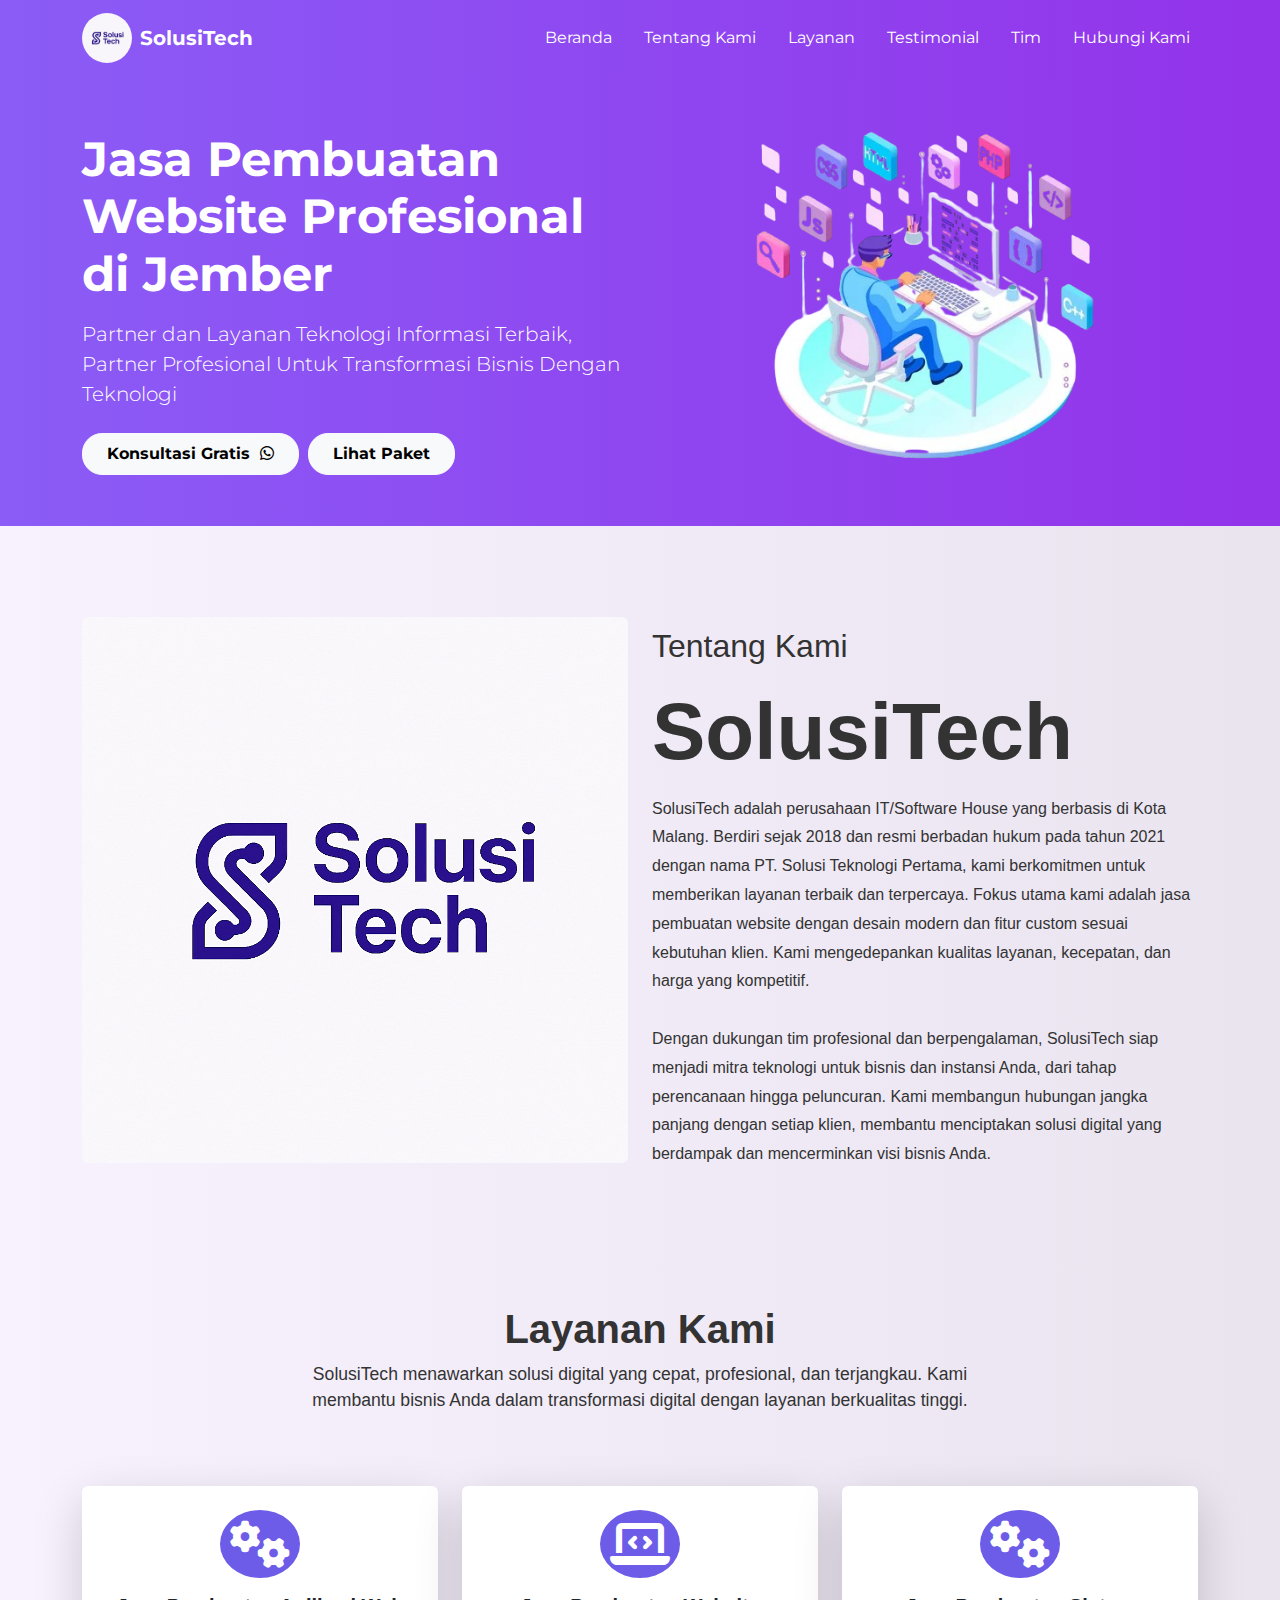
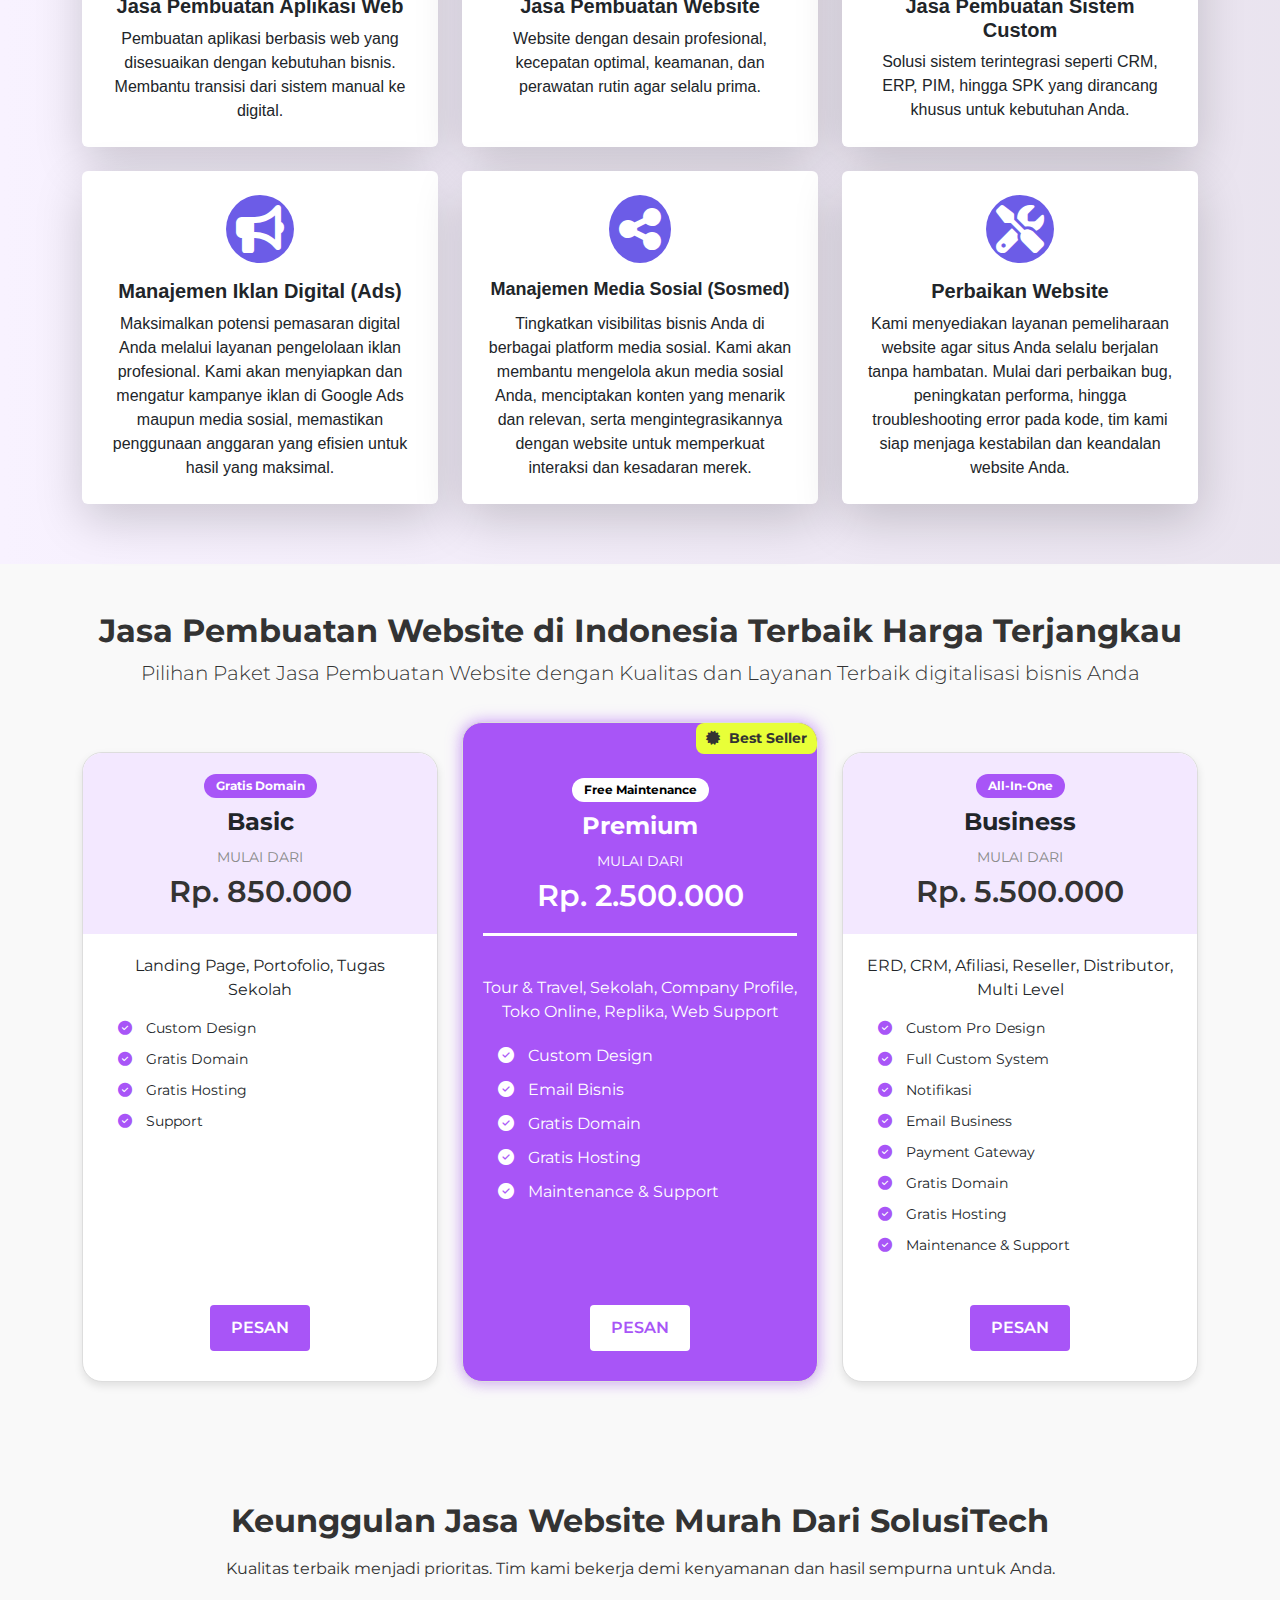
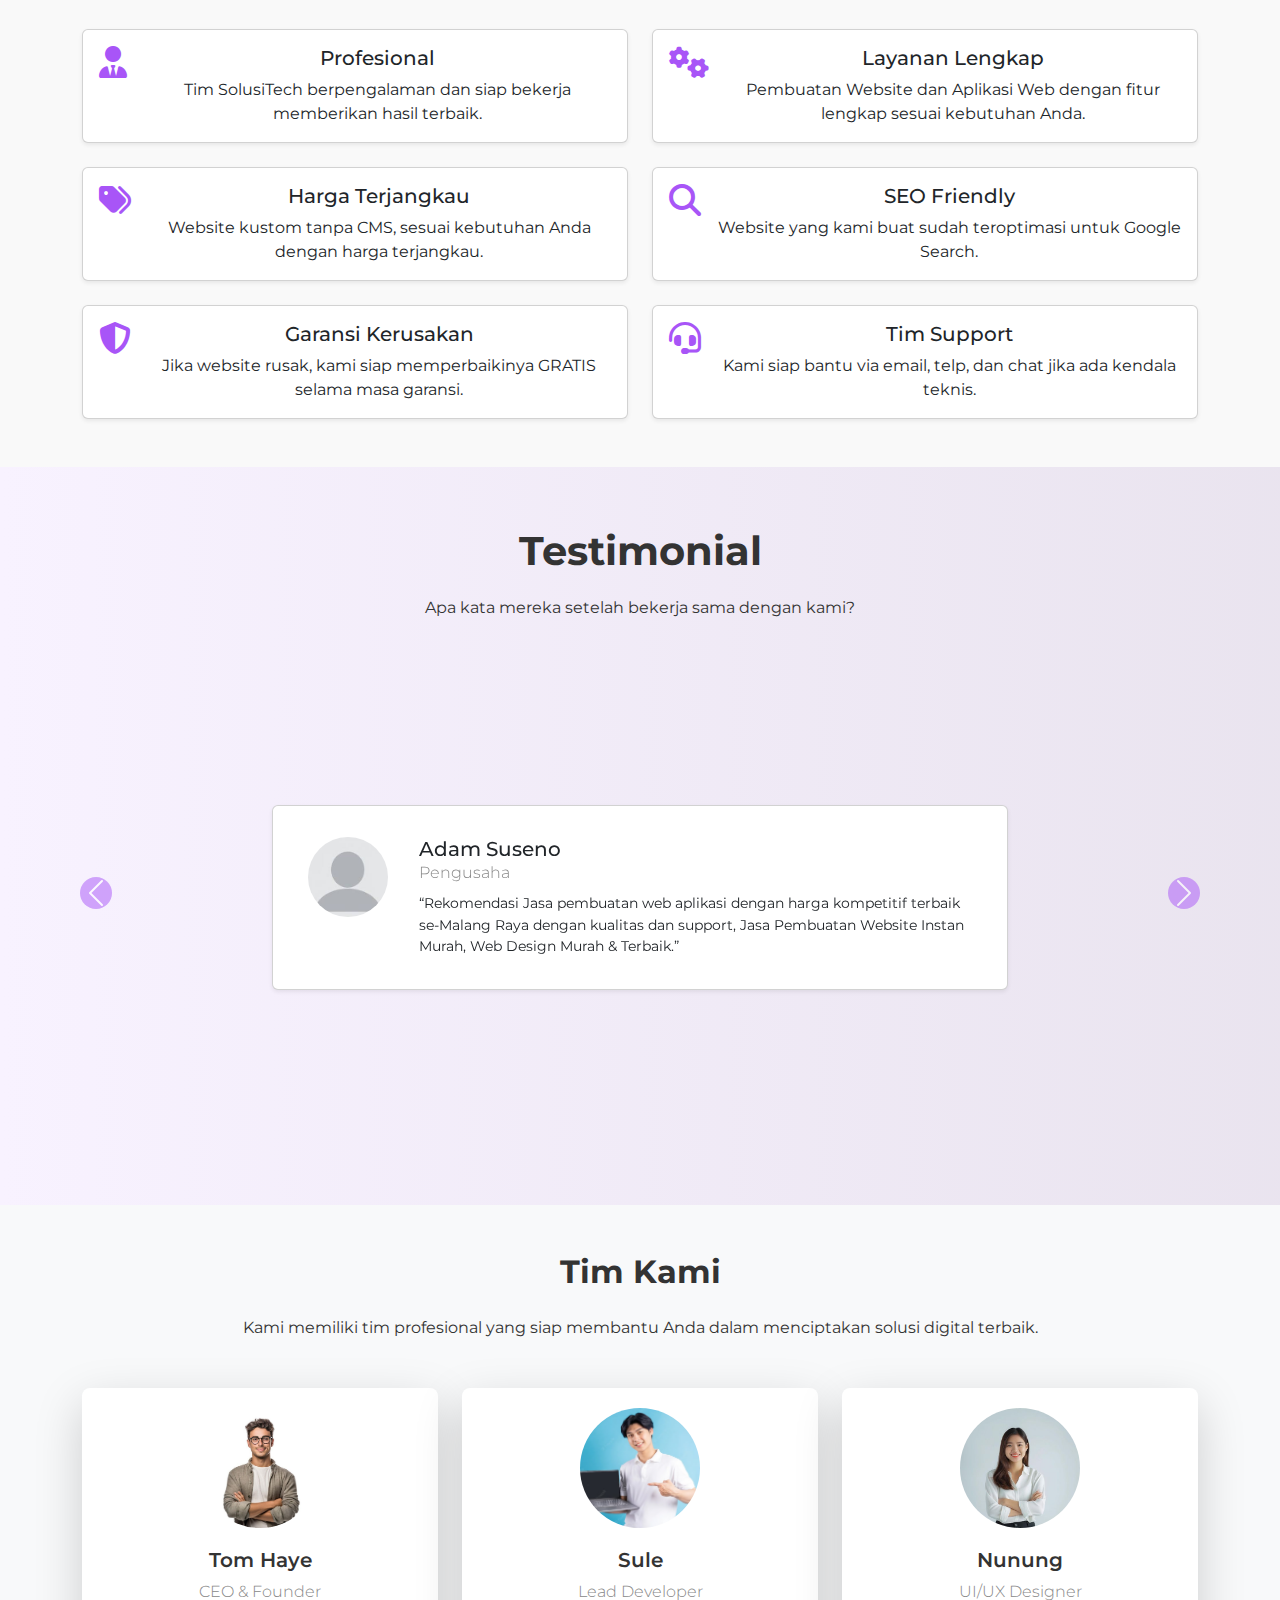
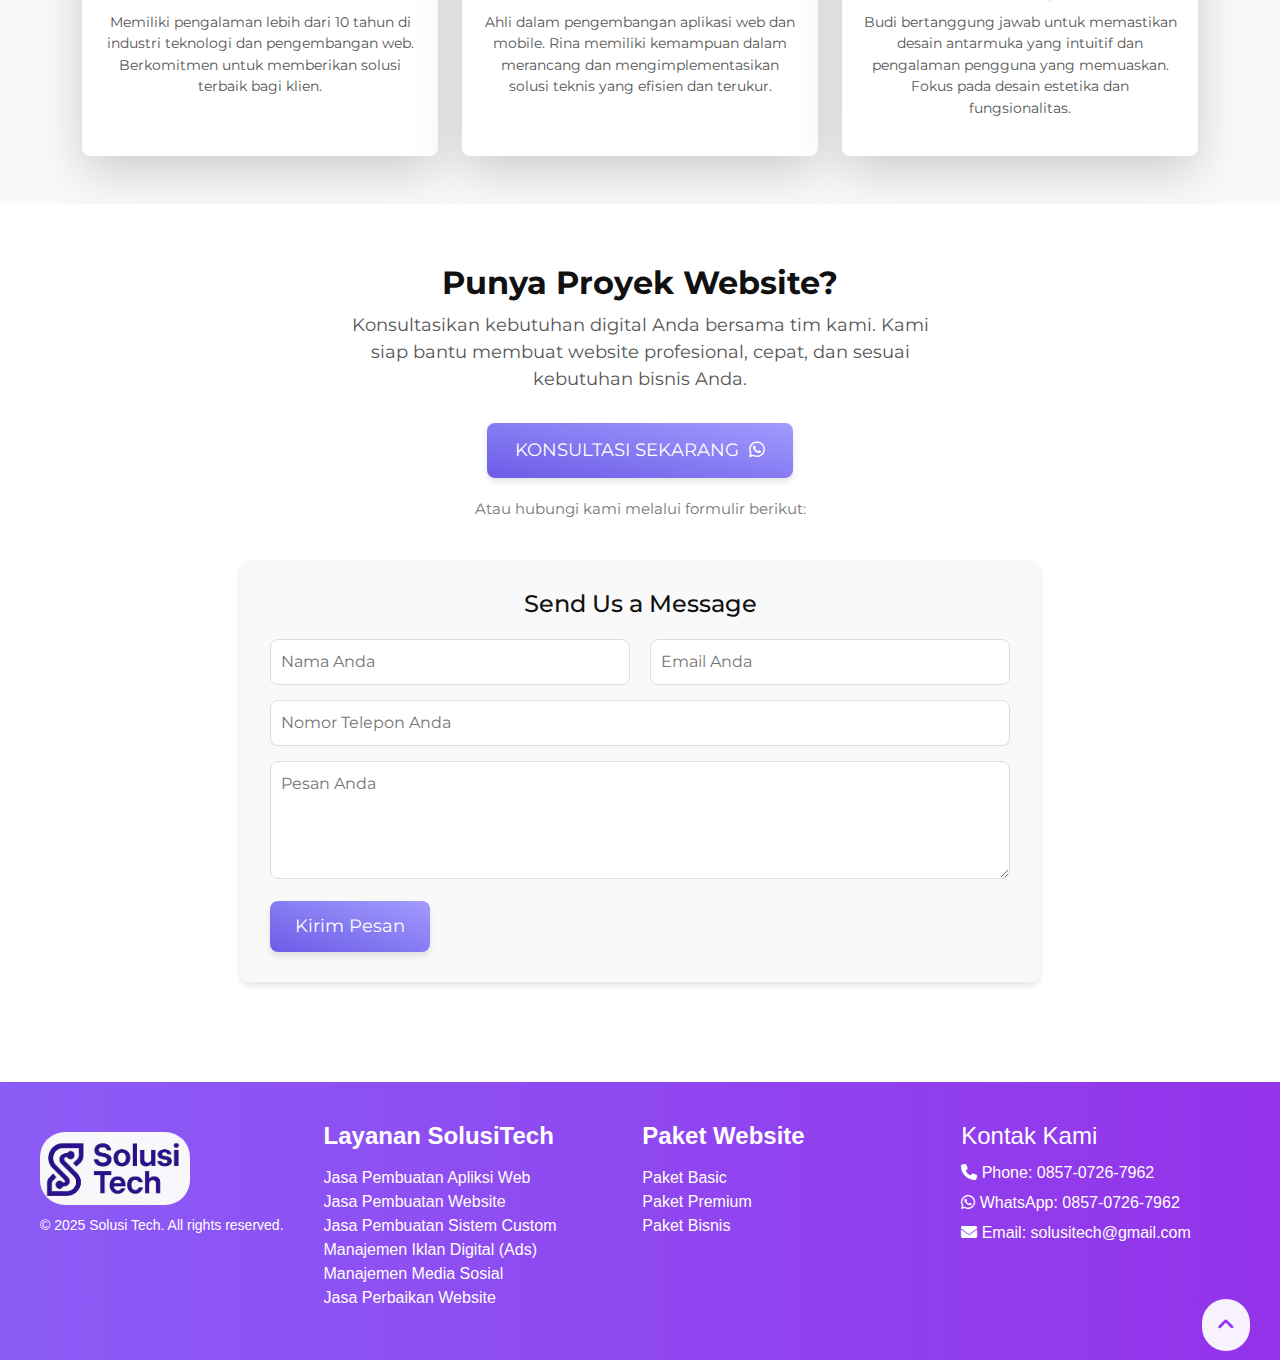
<file: index.html>
<!DOCTYPE html>
<html lang="id">

<head>
    <meta charset="UTF-8">
    <meta name="viewport" content="width=device-width, initial-scale=1.0">
    <title>Solusi Tech - Jasa Website Profesional di Jember</title>
    <!-- font awesome -->
    <link href="https://cdn.jsdelivr.net/npm/bootstrap@5.3.0/dist/css/bootstrap.min.css" rel="stylesheet">
    <link href="https://cdnjs.cloudflare.com/ajax/libs/font-awesome/6.4.0/css/all.min.css" rel="stylesheet">
    <link rel="stylesheet" href="https://cdnjs.cloudflare.com/ajax/libs/font-awesome/6.5.0/css/all.min.css" />
    <script src="https://cdn.jsdelivr.net/npm/bootstrap@5.3.0-alpha1/dist/js/bootstrap.bundle.min.js"></script>
    <link
        href="https://fonts.googleapis.com/css2?family=Montserrat:wght@400;700&family=Open+Sans:wght@400;600&display=swap"
        rel="stylesheet">

    <!-- css -->
    <link rel="stylesheet" href="css/index.css">
</head>

<body class="font-sans antialiased text-gray-800">

    <div id="navbar"></div>

    <!-- Script terakhir -->
    <script>
        fetch('layouts/navbar.html')
            .then(res => res.text())
            .then(data => {
                document.getElementById('navbar').innerHTML = data;

                // Tunggu sedikit waktu agar DOM benar-benar selesai di-render
                setTimeout(() => {
                    const navLinks = document.querySelectorAll('.navbar-nav .nav-link');
                    const navbar = document.getElementById('navbar').querySelector('.navbar');

                    window.addEventListener('scroll', function () {
                        if (window.scrollY > 50) {
                            navbar.classList.remove('navbar-custom');
                            navbar.classList.add('navbar-scroll');
                        } else {
                            navbar.classList.remove('navbar-scroll');
                            navbar.classList.add('navbar-custom');
                        }

                        let current = '';
                        navLinks.forEach(link => {
                            const section = document.querySelector(link.hash);
                            if (
                                section &&
                                section.offsetTop <= window.scrollY + 50 &&
                                section.offsetTop + section.offsetHeight > window.scrollY + 50
                            ) {
                                current = link.hash;
                            }
                        });

                        navLinks.forEach(link => {
                            link.classList.remove('active');
                            if (link.hash === current) {
                                link.classList.add('active');
                            }
                        });
                    });
                }, 100);
            });
    </script>

    <!-- Hero Section -->
    <section id="beranda" class="text-white py-5"
        style="background: linear-gradient(to right, #8b5cf6, #9333ea); margin-top: 70px;" data-scroll-index='0'>
        <div class="container">
            <div class="row align-items-center">
                <div class="col-md-6 text-center text-md-start mb-4 mb-md-0">
                    <h1 class="display-5 fw-bold mb-3">Jasa Pembuatan Website Profesional di Jember</h1>
                    <p class="lead mb-4">Partner dan Layanan Teknologi Informasi Terbaik, Partner Profesional Untuk
                        Transformasi Bisnis Dengan Teknologi</p>
                    <a href="#kontak" class="btn btn-light text-grey fw-bold px-4 py-2" style="border-radius:20px;">
                        Konsultasi Gratis <i class="fab fa-whatsapp" style="margin-left: 5px;"></i>
                    </a>
                    <a href="#paket-harga" class="btn btn-light text-grey fw-bold px-4 py-2"
                        style="margin-left:5px; border-radius:20px;">
                        Lihat Paket </i>
                    </a>
                </div>

                <div class="col-md-6 text-center">
                    <img src="assets/gambar.png" alt="Ilustrasi Website" class="img-fluid" style="max-height: 350px;">
                </div>
            </div>
        </div>
    </section>

    <!-- Tentang Kami Section -->
    <section id="tentangkami"
        style="padding: 60px 0; font-family: 'Segoe UI', Tahoma, Geneva, Verdana, sans-serif; background: linear-gradient(to right, #f8f2ff, rgba(198, 179, 216, 0.3));"
        data-scroll-index='1'>
        <div class="container">
            <div class="row align-items-center">
                <div class="col-lg-6 mb-4 mb-lg-0">
                    <img src="assets/logo.png" alt="Tentang Kami" class="img-fluid rounded"
                        style="width: 100%; height: auto; object-fit: cover;">
                </div>

                <div class="col-lg-6">
                    <div class="mb-3">
                        <h2
                            style="color: #333; font-size: 1.5 rem; font-weight: 40; text-align: left; line-height: 1.3; margin-bottom: 5px; margin-top: 30px;">
                            Tentang Kami
                        </h2>
                    </div>

                    <div>
                        <h4 style="color: #333; font-size: 5rem; font-weight: 600; text-align: left; margin-top: 0px;">
                            SolusiTech
                        </h4>
                    </div>
                    <p style="color: #333; font-size: 1rem; text-align: left; line-height: 1.8; margin-top: 15px;">
                        SolusiTech adalah perusahaan IT/Software House yang berbasis di Kota Malang. Berdiri sejak 2018
                        dan resmi berbadan hukum pada tahun 2021 dengan nama PT. Solusi Teknologi Pertama, kami
                        berkomitmen untuk memberikan layanan terbaik dan terpercaya.
                        Fokus utama kami adalah jasa pembuatan website dengan desain modern dan fitur custom sesuai
                        kebutuhan klien. Kami mengedepankan kualitas layanan, kecepatan, dan harga yang kompetitif.
                        <br><br>
                        Dengan dukungan tim profesional dan berpengalaman, SolusiTech siap menjadi mitra teknologi untuk
                        bisnis dan instansi Anda, dari tahap perencanaan hingga peluncuran. Kami membangun hubungan
                        jangka panjang dengan setiap klien, membantu menciptakan solusi digital yang berdampak dan
                        mencerminkan visi bisnis Anda.
                    </p>
                </div>
            </div>
        </div>
    </section>

    <!-- Layanan Section -->
    <section id="layanan" data-scroll-index='2'
        style="background: linear-gradient(to right, #f8f2ff, rgba(198, 179, 216, 0.3)); padding: 60px 0; color: #333; font-family: 'Segoe UI', Tahoma, Geneva, Verdana, sans-serif;">
        <div class="container">
            <div class="text-center mb-5">
                <h2 style="font-size: 2.5rem; font-weight: 600; color: #333;">Layanan Kami</h2>
                <p style="max-width: 700px; margin: 0 auto; font-size: 1.1rem; color: #333;">
                    SolusiTech menawarkan solusi digital yang cepat, profesional, dan terjangkau. Kami membantu bisnis
                    Anda dalam transformasi digital dengan layanan berkualitas tinggi.
                </p>
            </div>
            <div class="row g-4" style="font-family: 'Segoe UI', Tahoma, Geneva, Verdana, sans-serif;">
                <div class="col-md-4">
                    <div class="p-4 bg-white text-dark rounded shadow-lg h-100"
                        style="display: flex; flex-direction: column;">
                        <div class="text-center mb-3">
                            <i class="fas fa-cogs fa-3x"
                                style="color: #ffffff; background-color: #6c5ce7; border-radius: 50%; padding: 10px;"></i>
                        </div>
                        <h5 class="text-center mb-2" style="font-weight: bold; min-height: 25px;">Jasa Pembuatan
                            Aplikasi Web</h5>
                        <p class="text-center mb-0">Pembuatan aplikasi berbasis web yang disesuaikan dengan kebutuhan
                            bisnis. Membantu transisi dari sistem manual ke digital.</p>
                    </div>
                </div>
                <div class="col-md-4">
                    <div class="p-4 bg-white text-dark rounded shadow-lg h-100"
                        style="display: flex; flex-direction: column;">
                        <div class="text-center mb-3">
                            <i class="fas fa-laptop-code fa-3x"
                                style="color: #ffffff; background-color: #6c5ce7; border-radius: 50%; padding: 10px;"></i>
                        </div>
                        <h5 class="text-center mb-2" style="font-weight: bold; min-height: 25px;">Jasa Pembuatan Website
                        </h5>
                        <p class="text-center mb-0">Website dengan desain profesional, kecepatan optimal, keamanan, dan
                            perawatan rutin agar selalu prima.</p>
                    </div>
                </div>
                <div class="col-md-4">
                    <div class="p-4 bg-white text-dark rounded shadow-lg h-100"
                        style="display: flex; flex-direction: column;">
                        <div class="text-center mb-3">
                            <i class="fas fa-cogs fa-3x"
                                style="color: #ffffff; background-color: #6c5ce7; border-radius: 50%; padding: 10px;"></i>
                        </div>
                        <h5 class="text-center mb-2" style="font-weight: bold; min-height: 25px;">Jasa Pembuatan Sistem
                            Custom</h5>
                        <p class="text-center mb-0">Solusi sistem terintegrasi seperti CRM, ERP, PIM, hingga SPK yang
                            dirancang khusus untuk kebutuhan Anda.</p>
                    </div>
                </div>
                <div class="col-md-4">
                    <div class="p-4 bg-white text-dark rounded shadow-lg h-100"
                        style="display: flex; flex-direction: column;">
                        <div class="text-center mb-3">
                            <i class="fas fa-bullhorn fa-3x"
                                style="color: #ffffff; background-color: #6c5ce7; border-radius: 50%; padding: 10px;"></i>
                        </div>
                        <h5 class="text-center mb-2" style="font-weight: bold; min-height: 25px;">Manajemen Iklan
                            Digital (Ads)</h5>
                        <p class="text-center mb-0" style="margin-top: auto;">Maksimalkan potensi pemasaran digital Anda
                            melalui layanan pengelolaan iklan profesional. Kami akan menyiapkan dan mengatur kampanye
                            iklan di Google Ads maupun media sosial, memastikan penggunaan anggaran yang efisien untuk
                            hasil yang maksimal.</p>
                    </div>
                </div>
                <div class="col-md-4">
                    <div class="p-4 bg-white text-dark rounded shadow-lg h-100"
                        style="display: flex; flex-direction: column;">
                        <div class="text-center mb-3">
                            <i class="fas fa-share-alt fa-3x"
                                style="color: #ffffff; background-color: #6c5ce7; border-radius: 50%; padding: 10px;"></i>
                        </div>
                        <h5 class="text-center mb-2" style="font-weight: bold; min-height: 25px; font-size:18px;">
                            Manajemen Media Sosial (Sosmed)</h5>
                        <p class="text-center mb-0" style="margin-top: auto;">Tingkatkan visibilitas bisnis Anda di
                            berbagai platform media sosial. Kami akan membantu mengelola akun media sosial Anda,
                            menciptakan konten yang menarik dan relevan, serta mengintegrasikannya dengan website untuk
                            memperkuat interaksi dan kesadaran merek.</p>
                    </div>
                </div>
                <div class="col-md-4">
                    <div class="p-4 bg-white text-dark rounded shadow-lg h-100"
                        style="display: flex; flex-direction: column;">
                        <div class="text-center mb-3">
                            <i class="fas fa-tools fa-3x"
                                style="color: #ffffff; background-color: #6c5ce7; border-radius: 50%; padding: 10px;"></i>
                        </div>
                        <h5 class="text-center mb-2" style="font-weight: bold; min-height: 25px;">Perbaikan Website</h5>
                        <p class="text-center mb-0" style="margin-top: auto;">Kami menyediakan layanan pemeliharaan
                            website agar situs Anda selalu berjalan tanpa hambatan. Mulai dari perbaikan bug,
                            peningkatan performa, hingga troubleshooting error pada kode, tim kami siap menjaga
                            kestabilan dan keandalan website Anda.</p>
                    </div>
                </div>
            </div>
        </div>
    </section>

    <!-- Paket Harga Section -->
    <section id="paket-harga" class="py-5">
        <div class="max-w-4xl mx-auto text-center">
            <h2 class="text-3xl mb-6" style="font-weight: bold !important;">Jasa Pembuatan Website di Indonesia Terbaik
                Harga Terjangkau</h2>
            <p class="lead mb-4" style="margin-bottom: 30px;">Pilihan Paket Jasa Pembuatan Website dengan Kualitas dan
                Layanan Terbaik digitalisasi bisnis Anda</p>
            <div class="container pricing-table">
                <div class="row justify-content-center">
                    <!-- Paket Basic -->
                    <div class="col-md-4 col-sm-12 mb-4">
                        <div class="card pricing-card">
                            <div class="pricing-header text-center">
                                <div class="badge">Gratis Domain</div>
                                <h3 class="headprice">Basic</h3>
                                <span class="starting-from">MULAI DARI</span>
                                <div class="price">
                                    <span class="currency">Rp.</span>
                                    <span class="amount">850.000</span>
                                </div>
                            </div>
                            <div class="pricing-body">
                                <p class="text-center">Landing Page, Portofolio, Tugas Sekolah</p>
                                <div class="custom-feature-list">
                                    <ul>
                                        <li><i class="fas fa-check-circle"></i> Custom Design</li>
                                        <li><i class="fas fa-check-circle"></i> Gratis Domain</li>
                                        <li><i class="fas fa-check-circle"></i> Gratis Hosting</li>
                                        <li><i class="fas fa-check-circle"></i> Support</li>
                                    </ul>
                                </div>
                            </div>
                            <div class="pricing-footer text-center">
                                <a href="https://wa.me/6285707267962?text=Paket%20Basic"
                                    class="btn btn-block order-btn">PESAN</a>
                            </div>
                        </div>
                    </div>

                    <!-- Paket Premium -->
                    <div class="col-md-4 col-sm-12 mb-4">
                        <div class="card pricing-card"
                            style="background-color: #a855f7; border: 1px solid #ddd; border-radius: 20px; box-shadow: 0 4px 8px rgba(211, 211, 211, 0.2), 0 0 15px rgba(168, 85, 247, 0.6); color: #fff; margin-top: -30px; height: 660px !important;">
                            <div class="pricing-header position-relative" style="background-color: transparent;">
                                <div class="best-seller"
                                    style="position: absolute; top: 0px; right: 0px; background-color: rgb(232, 255, 56); color: #333; padding: 5px 10px; font-weight: bold; border-radius: 8px; font-size: 14px;">
                                    <span class="elementor-button-icon" style="margin-right: 5px;">
                                        <i class="fas fa-certificate" style="color: #333;"></i>
                                    </span>
                                    Best Seller
                                </div>
                                <div class="badge" style="background-color: #fff; color: #000; margin-top: 35px">Free
                                    Maintenance</div>
                                <h3 class="headprice">Premium</h3>
                                <span class="starting-from" style="color: #fff;">MULAI DARI</span>
                                <div class="price"
                                    style="border-bottom: 3px solid #fff; padding-bottom: 15px; color: #fff;">
                                    <span class="currency">Rp.</span>
                                    <span class="amount">2.500.000</span>
                                </div>
                            </div>

                            <div class="pricing-body" style="padding-top: 20px; padding-bottom: 20px;">
                                <p class="text-center" style="margin-bottom: 20px;">Tour & Travel, Sekolah, Company
                                    Profile, Toko Online, Replika, Web Support</p>
                                <div class="feature-list premium">
                                    <ul style="list-style-type: none; text-align: left; padding-left: 15px;">
                                        <li style="margin-bottom: 10px;"><i class="fas fa-check-circle"
                                                style="margin-right: 10px;"></i> Custom Design</li>
                                        <li style="margin-bottom: 10px;"><i class="fas fa-check-circle"
                                                style="margin-right: 10px;"></i> Email Bisnis</li>
                                        <li style="margin-bottom: 10px;"><i class="fas fa-check-circle"
                                                style="margin-right: 10px;"></i> Gratis Domain</li>
                                        <li style="margin-bottom: 10px;"><i class="fas fa-check-circle"
                                                style="margin-right: 10px;"></i> Gratis Hosting</li>
                                        <li style="margin-bottom: 10px;"><i class="fas fa-check-circle"
                                                style="margin-right: 10px;"></i> Maintenance & Support</li>
                                    </ul>
                                </div>
                            </div>

                            <div class="pricing-footer text-center"
                                style="background-color: transparent; padding: 20px;">
                                <a href="https://wa.me/6285707267962?text=Paket%20Premium"
                                    class="btn btn-block order-btn"
                                    style="margin-bottom: 5px; transform: translateY(-5px); background-color: #fff; color: #a855f7;">PESAN</a>
                            </div>
                        </div>
                    </div>

                    <!-- Paket Bisnis -->
                    <div class="col-md-4 col-sm-12 mb-4">
                        <div class="card pricing-card">
                            <div class="pricing-header text-center">
                                <div class="badge">All-In-One</div>
                                <h3 class="headprice">Business</h3>
                                <span class="starting-from">MULAI DARI</span>
                                <div class="price">
                                    <span class="currency">Rp.</span>
                                    <span class="amount">5.500.000</span>
                                </div>
                            </div>
                            <div class="pricing-body">
                                <p class="text-center">ERD, CRM, Afiliasi, Reseller, Distributor, Multi Level</p>
                                <div class="custom-feature-list">
                                    <ul>
                                        <li><i class="fas fa-check-circle"></i> Custom Pro Design</li>
                                        <li><i class="fas fa-check-circle"></i> Full Custom System</li>
                                        <li><i class="fas fa-check-circle"></i> Notifikasi</li>
                                        <li><i class="fas fa-check-circle"></i> Email Business</li>
                                        <li><i class="fas fa-check-circle"></i> Payment Gateway</li>
                                        <li><i class="fas fa-check-circle"></i> Gratis Domain</li>
                                        <li><i class="fas fa-check-circle"></i> Gratis Hosting</li>
                                        <li><i class="fas fa-check-circle"></i> Maintenance & Support</li>
                                    </ul>
                                </div>
                            </div>
                            <div class="pricing-footer text-center">
                                <a href="https://wa.me/6285707267962?text=Paket%20Bisnis"
                                    class="btn btn-block order-btn">PESAN</a>
                            </div>
                        </div>
                    </div>
                </div>
            </div>
        </div>
    </section>

    <!-- Keungggulan Section -->
    <section class="py-5">
        <div class="container text-center">
            <h2 class="fw-bold mb-3">Keunggulan Jasa Website Murah Dari SolusiTech</h2>
            <p class="mb-4">Kualitas terbaik menjadi prioritas. Tim kami bekerja demi kenyamanan dan hasil sempurna
                untuk Anda.</p>
            <div class="row g-4">
                <div class="col-md-6">
                    <div class="card h-100 shadow-sm">
                        <div class="card-body d-flex">
                            <div class="me-3">
                                <i class="fas fa-user-tie fa-2x" style="color: #a855f7;"></i>
                            </div>
                            <div>
                                <h5 class="card-title">Profesional</h5>
                                <p class="card-text">Tim SolusiTech berpengalaman dan siap bekerja memberikan hasil
                                    terbaik.</p>
                            </div>
                        </div>
                    </div>
                </div>
                <div class="col-md-6">
                    <div class="card h-100 shadow-sm">
                        <div class="card-body d-flex">
                            <div class="me-3">
                                <i class="fas fa-cogs fa-2x" style="color: #a855f7;"></i>
                            </div>
                            <div>
                                <h5 class="card-title">Layanan Lengkap</h5>
                                <p class="card-text">Pembuatan Website dan Aplikasi Web dengan fitur lengkap sesuai
                                    kebutuhan Anda.</p>
                            </div>
                        </div>
                    </div>
                </div>
                <div class="col-md-6">
                    <div class="card h-100 shadow-sm">
                        <div class="card-body d-flex">
                            <div class="me-3">
                                <i class="fas fa-tags fa-2x" style="color: #a855f7;"></i>
                            </div>
                            <div>
                                <h5 class="card-title">Harga Terjangkau</h5>
                                <p class="card-text">Website kustom tanpa CMS, sesuai kebutuhan Anda dengan harga
                                    terjangkau.</p>
                            </div>
                        </div>
                    </div>
                </div>
                <div class="col-md-6">
                    <div class="card h-100 shadow-sm">
                        <div class="card-body d-flex">
                            <div class="me-3">
                                <i class="fas fa-search fa-2x" style="color: #a855f7;"></i>
                            </div>
                            <div>
                                <h5 class="card-title">SEO Friendly</h5>
                                <p class="card-text">Website yang kami buat sudah teroptimasi untuk Google Search.</p>
                            </div>
                        </div>
                    </div>
                </div>
                <div class="col-md-6">
                    <div class="card h-100 shadow-sm">
                        <div class="card-body d-flex">
                            <div class="me-3">
                                <i class="fas fa-shield-alt fa-2x" style="color: #a855f7;"></i>
                            </div>
                            <div>
                                <h5 class="card-title">Garansi Kerusakan</h5>
                                <p class="card-text">Jika website rusak, kami siap memperbaikinya GRATIS selama masa
                                    garansi.</p>
                            </div>
                        </div>
                    </div>
                </div>
                <div class="col-md-6">
                    <div class="card h-100 shadow-sm">
                        <div class="card-body d-flex">
                            <div class="me-3">
                                <i class="fas fa-headset fa-2x" style="color: #a855f7;"></i>
                            </div>
                            <div>
                                <h5 class="card-title">Tim Support</h5>
                                <p class="card-text">Kami siap bantu via email, telp, dan chat jika ada kendala teknis.
                                </p>
                            </div>
                        </div>
                    </div>
                </div>
            </div>
        </div>
    </section>

    <!-- Testimonial section -->
    <section id="testimonial" data-scroll-index='3'
        style="padding: 60px 0; font-family: 'Montserrat', sans-serif; background: linear-gradient(to right, #f8f2ff, rgba(198, 179, 216, 0.3));">
        <div class="container text-center" style="display: flex; flex-direction: column; align-items: center;">
            <h3 style="color: #333; margin-bottom: 0px; font-weight: bold; font-size:40px;">Testimonial</h3>
            <p class="testimonial-text" style="color: #333; max-width: 600px; margin: 20px auto; line-height: 1.6;">
                Apa kata mereka setelah bekerja sama dengan kami?
            </p>
        </div>

        <!-- Carousel -->
        <div id="testimonialCarousel" class="carousel slide" data-bs-ride="carousel">
            <div class="carousel-inner">
                <!-- Testimonial 1 -->
                <div class="carousel-item active">
                    <div class="row justify-content-center align-items-center" style="min-height: 55vh;">
                        <div class="col-md-7">
                            <div class="card shadow-sm" style="min-height: 180px; padding: 15px;">
                                <div class="card-body d-flex" style="padding-left: 20px; padding-right: 20px;">
                                    <div class="me-3">
                                        <img src="assets/poto.jpeg" alt="" class="rounded-circle"
                                            style="width: 80px; height: 80px; object-fit: cover;">
                                    </div>
                                    <div style="margin-left: 15px;">
                                        <h5 class="card-title mb-1">Adam Suseno</h5>
                                        <p class="card-subtitle mb-2" style="font-weight: 300; color: #888;">Pengusaha
                                        </p>
                                        <p class="card-text" style="font-size: 0.9rem; line-height: 1.5;">
                                            “Rekomendasi Jasa pembuatan web aplikasi dengan harga kompetitif terbaik
                                            se-Malang Raya dengan kualitas dan support, Jasa Pembuatan Website Instan
                                            Murah, Web Design Murah & Terbaik.”
                                        </p>
                                    </div>
                                </div>
                            </div>
                        </div>
                    </div>
                </div>

                <!-- Testimonial 2 -->
                <div class="carousel-item">
                    <div class="row justify-content-center align-items-center" style="min-height: 55vh;">
                        <div class="col-md-7">
                            <div class="card shadow-sm" style="min-height: 180px; padding: 15px;">
                                <div class="card-body d-flex" style="padding-left: 20px; padding-right: 20px;">
                                    <div class="me-3">
                                        <img src="assets/poto.jpeg" alt="" class="rounded-circle"
                                            style="width: 80px; height: 80px; object-fit: cover;">
                                    </div>
                                    <div style="margin-left: 15px;">
                                        <h5 class="card-title mb-1">Inul Daratista</h5>
                                        <p class="card-subtitle mb-2" style="font-weight: 300; color: #888;">Pengusaha
                                        </p>
                                        <p class="card-text" style="font-size: 0.9rem; line-height: 1.5;">
                                            “Tim sangat responsif dan profesional. Website saya rampung tepat waktu,
                                            tampilannya pun keren dan user-friendly. Sukses terus SolusiTech!”
                                        </p>
                                    </div>
                                </div>
                            </div>
                        </div>
                    </div>
                </div>

                <!-- Testimonial 3 -->
                <div class="carousel-item">
                    <div class="row justify-content-center align-items-center" style="min-height: 55vh;">
                        <div class="col-md-7">
                            <div class="card shadow-sm" style="min-height: 180px; padding: 15px;">
                                <div class="card-body d-flex" style="padding-left: 20px; padding-right: 20px;">
                                    <div class="me-3">
                                        <img src="assets/poto.jpeg" alt="" class="rounded-circle"
                                            style="width: 80px; height: 80px; object-fit: cover;">
                                    </div>
                                    <div style="margin-left: 15px;">
                                        <h5 class="card-title mb-1">Fajar Sadboy</h5>
                                        <p class="card-subtitle mb-2" style="font-weight: 300; color: #888;">Pemilik
                                            Toko Online</p>
                                        <p class="card-text" style="font-size: 0.9rem; line-height: 1.5;">
                                            “Toko online saya sekarang tampil lebih profesional, pembeli pun meningkat.
                                            Terima kasih SolusiTech atas bantuannya!”
                                        </p>
                                    </div>
                                </div>
                            </div>
                        </div>
                    </div>
                </div>

                <!-- Testimonial 4 -->
                <div class="carousel-item">
                    <div class="row justify-content-center align-items-center" style="min-height: 55vh;">
                        <div class="col-md-7">
                            <div class="card shadow-sm" style="min-height: 180px; padding: 15px;">
                                <div class="card-body d-flex" style="padding-left: 20px; padding-right: 20px;">
                                    <div class="me-3">
                                        <img src="assets/poto.jpeg" alt="" class="rounded-circle"
                                            style="width: 80px; height: 80px; object-fit: cover;">
                                    </div>
                                    <div style="margin-left: 15px;">
                                        <h5 class="card-title mb-1">Shin Tae-yong</h5>
                                        <p class="card-subtitle mb-2" style="font-weight: 300; color: #888;">Pemilik
                                            Toko Online</p>
                                        <p class="card-text" style="font-size: 0.9rem; line-height: 1.5;">
                                            “SolusiTech membuat website toko online saya dengan desain yang menarik dan
                                            mudah digunakan. Layanan cepat dan sangat memuaskan. Sangat direkomendasikan
                                            untuk semua jenis usaha online.”
                                        </p>
                                    </div>
                                </div>
                            </div>
                        </div>
                    </div>
                </div>

                <!-- Testimonial 5 -->
                <div class="carousel-item">
                    <div class="row justify-content-center align-items-center" style="min-height: 55vh;">
                        <div class="col-md-7">
                            <div class="card shadow-sm" style="min-height: 180px; padding: 15px;">
                                <div class="card-body d-flex" style="padding-left: 20px; padding-right: 20px;">
                                    <div class="me-3">
                                        <img src="assets/poto.jpeg" alt="" class="rounded-circle"
                                            style="width: 80px; height: 80px; object-fit: cover;">
                                    </div>
                                    <div style="margin-left: 15px;">
                                        <h5 class="card-title mb-1">Master Limbad</h5>
                                        <p class="card-subtitle mb-2" style="font-weight: 300; color: #888;">CEO, Toko
                                            Digital</p>
                                        <p class="card-text" style="font-size: 0.9rem; line-height: 1.5;">
                                            “Pengalaman bekerja dengan SolusiTech luar biasa. Mereka sangat profesional
                                            dan memahami kebutuhan bisnis kami. Website kami kini memiliki tampilan yang
                                            lebih modern dan user-friendly.”
                                        </p>
                                    </div>
                                </div>
                            </div>
                        </div>
                    </div>
                </div>

                <!-- Testimonial 6 -->
                <div class="carousel-item">
                    <div class="row justify-content-center align-items-center" style="min-height: 55vh;">
                        <div class="col-md-7">
                            <div class="card shadow-sm" style="min-height: 180px; padding: 15px;">
                                <div class="card-body d-flex" style="padding-left: 20px; padding-right: 20px;">
                                    <div class="me-3">
                                        <img src="assets/poto.jpeg" alt="" class="rounded-circle"
                                            style="width: 80px; height: 80px; object-fit: cover;">
                                    </div>
                                    <div style="margin-left: 15px;">
                                        <h5 class="card-title mb-1">Sumanto</h5>
                                        <p class="card-subtitle mb-2" style="font-weight: 300; color: #888;">Founder,
                                            Cafe Digital</p>
                                        <p class="card-text" style="font-size: 0.9rem; line-height: 1.5;">
                                            “SolusiTech memberikan layanan pembuatan website yang sangat cepat dan
                                            efisien. Website kami sangat cocok untuk promosi online dengan desain yang
                                            simpel namun elegan. Terima kasih SolusiTech!”
                                        </p>
                                    </div>
                                </div>
                            </div>
                        </div>
                    </div>
                </div>

            </div>

            <button class="carousel-control-prev" type="button" data-bs-target="#testimonialCarousel"
                data-bs-slide="prev">
                <span class="carousel-control-prev-icon rounded-circle" aria-hidden="true"
                    style="background-color: #a855f7;"></span>
                <span class="visually-hidden">Previous</span>
            </button>
            <button class="carousel-control-next" type="button" data-bs-target="#testimonialCarousel"
                data-bs-slide="next">
                <span class="carousel-control-next-icon rounded-circle" aria-hidden="true"
                    style="background-color: #a855f7;"></span>
                <span class="visually-hidden">Next</span>
            </button>
        </div>
    </section>

    <!-- Tim Kami Section -->
    <section id="tim" class="py-5 bg-light" data-scroll-index='4'>
        <div class="container text-center">
            <h2 class="fw-bold mb-4">Tim Kami</h2>
            <p class="mb-5">Kami memiliki tim profesional yang siap membantu Anda dalam menciptakan solusi digital
                terbaik.</p>
            <div class="row">
                <!-- Tim 1 -->
                <div class="col-md-4">
                    <div class="team-card shadow-lg border-0">
                        <img src="assets/tim 1.jpg" class="team-img rounded-circle" alt="Foto Tim 1">
                        <div class="team-card-body text-center">
                            <h5 class="team-title mb-2">Tom Haye</h5>
                            <p class="team-subtitle mb-2" style="font-weight: 300; color: #888;">CEO & Founder</p>
                            <p class="team-text">Memiliki pengalaman lebih dari 10 tahun di industri teknologi dan
                                pengembangan web. Berkomitmen untuk memberikan solusi terbaik bagi klien.</p>
                        </div>
                    </div>
                </div>
                <!-- Tim 2 -->
                <div class="col-md-4">
                    <div class="team-card shadow-lg border-0">
                        <img src="assets/tim 2.jpg" class="team-img rounded-circle" alt="Foto Tim 2">
                        <div class="team-card-body text-center">
                            <h5 class="team-title mb-2">Sule</h5>
                            <p class="team-subtitle mb-2" style="font-weight: 300; color: #888;">Lead Developer</p>
                            <p class="team-text">Ahli dalam pengembangan aplikasi web dan mobile. Rina memiliki
                                kemampuan dalam merancang dan mengimplementasikan solusi teknis yang efisien dan
                                terukur.</p>
                        </div>
                    </div>
                </div>
                <!-- Tim 3 -->
                <div class="col-md-4">
                    <div class="team-card shadow-lg border-0">
                        <img src="assets/tim3.jpg" class="team-img rounded-circle" alt="Foto Tim 3">
                        <div class="team-card-body text-center">
                            <h5 class="team-title mb-2">Nunung</h5>
                            <p class="team-subtitle mb-2" style="font-weight: 300; color: #888;">UI/UX Designer</p>
                            <p class="team-text">Budi bertanggung jawab untuk memastikan desain antarmuka yang intuitif
                                dan pengalaman pengguna yang memuaskan. Fokus pada desain estetika dan fungsionalitas.
                            </p>
                        </div>
                    </div>
                </div>
            </div>
        </div>
    </section>

    <!-- Kontak Section -->
    <section id="kontak"
        style="background-color: white; padding: 60px 20px; text-align: center; font-family: 'Montserrat', sans-serif;"
        data-scroll-index='5'>
        <h2 style="font-size: 32px; color: #111; margin-bottom: 10px; font-weight: bold">Punya Proyek Website?</h2>
        <p style="font-size: 18px; color: #555; max-width: 600px; margin: 0 auto 30px;">
            Konsultasikan kebutuhan digital Anda bersama tim kami. Kami siap bantu membuat website profesional, cepat,
            dan sesuai kebutuhan bisnis Anda.
        </p>
        <a href="https://api.whatsapp.com/send/?phone=6285879448563&text=Halo+saya+ingin+konsultasi+website+di+SolusiTech"
            target="_blank"
            style="display: inline-block; background: linear-gradient(to top right, #6c5ce7, #a29bfe); color: white; padding: 14px 28px; border-radius: 8px; font-size: 18px; text-decoration: none; font-weight: semi-bold; box-shadow: 0 4px 6px rgba(0,0,0,0.1);">
            KONSULTASI SEKARANG <i class="fab fa-whatsapp" style="margin-left: 5px;"></i>
        </a>
        <p style="color: #777; font-size: 15px; margin: 20px 0;">
            Atau hubungi kami melalui formulir berikut:
        </p>


        <!-- Card kirim email -->
        <div
            style="max-width: 800px; margin: 40px auto; background-color: #f9f9f9; padding: 30px; border-radius: 10px; box-shadow: 0 4px 6px rgba(0, 0, 0, 0.1);">
            <h3 style="font-size: 24px; margin-bottom: 20px; color: #111;">Send Us a Message</h3>
            <form action="mailto:solusitech@gmail.com" method="POST" enctype="multipart/form-data"
                style="text-align: left;">
                <div style="display: flex; gap: 20px; margin-bottom: 15px;">
                    <input type="text" id="name" name="name" placeholder="Nama Anda" required
                        style="flex: 1; padding: 10px; border-radius: 8px; border: 1px solid #ddd; font-size: 16px;"
                        onfocus="this.style.borderColor='#6c5ce7'; this.style.outline='none';"
                        onblur="this.style.borderColor='#ddd';">
                    <input type="email" id="email" name="email" placeholder="Email Anda" required
                        style="flex: 1; padding: 10px; border-radius: 8px; border: 1px solid #ddd; font-size: 16px;"
                        onfocus="this.style.borderColor='#6c5ce7'; this.style.outline='none';"
                        onblur="this.style.borderColor='#ddd';">
                </div>
                <div style="margin-bottom: 15px;">
                    <input type="text" id="phone" name="phone" placeholder="Nomor Telepon Anda" required
                        style="width: 100%; padding: 10px; border-radius: 8px; border: 1px solid #ddd; font-size: 16px;"
                        onfocus="this.style.borderColor='#6c5ce7'; this.style.outline='none';"
                        onblur="this.style.borderColor='#ddd';">
                </div>
                <div style="margin-bottom: 15px;">
                    <textarea id="message" name="message" rows="4" placeholder="Pesan Anda" required
                        style="width: 100%; padding: 10px; border-radius: 8px; border: 1px solid #ddd; font-size: 16px;"
                        onfocus="this.style.borderColor='#6c5ce7'; this.style.outline='none';"
                        onblur="this.style.borderColor='#ddd';"></textarea>
                </div>
                <button type="submit"
                    style="background: linear-gradient(to top right, #6c5ce7, #a29bfe); color: white; padding: 12px 25px; border: none; border-radius: 8px; font-size: 18px; cursor: pointer; font-weight: semi-bold; box-shadow: 0 4px 6px rgba(0, 0, 0, 0.1);">
                    Kirim Pesan
                </button>
            </form>
        </div>
    </section>


    <!-- Footer -->
    <footer class="footer"
        style="background: linear-gradient(to right, #8b5cf6, #9333ea); color: white; padding: 40px 20px; font-family: 'Segoe UI', sans-serif; position: relative;">
        <div class="footer-container"
            style="display: flex; flex-wrap: wrap; justify-content: space-between; gap: 40px; max-width: 1200px; margin: auto;">
            <!-- Bagian Logo dan Hak Cipta -->
            <div class="footer-logo" style="display: flex; flex-direction: column; align-items: flex-start;">
                <img src="assets/footer.png" alt="" class="logo-img"
                    style="width: 150px; margin-top: 10px; border-radius:25px;"> <!-- Menurunkan logo sedikit -->
                <p style="font-size: 14px; line-height: 1.5; margin-top: 10px;">&copy; 2025 Solusi Tech. All rights
                    reserved.</p>
            </div>

            <!-- Bagian Layanan -->
            <div class="footer-section" style="flex: 1;">
                <h4 style="margin-bottom: 15px; font-weight: bold;">Layanan SolusiTech</h4>
                <ul style="list-style: none; padding: 0; margin-bottom:10px;">
                    <li>Jasa Pembuatan Apliksi Web</li>
                    <li>Jasa Pembuatan Website</li>
                    <li>Jasa Pembuatan Sistem Custom</li>
                    <li>Manajemen Iklan Digital (Ads)</li>
                    <li>Manajemen Media Sosial</li>
                    <li>Jasa Perbaikan Website</li>
                </ul>
            </div>

            <!-- Bagian Paket Website -->
            <div class="footer-section" style="flex: 1;">
                <h4 style="margin-bottom: 15px; font-weight: bold;">Paket Website</h4>
                <ul style="list-style: none; padding: 0; margin-bottom:10px;">
                    <li>Paket Basic</li>
                    <li>Paket Premium</li>
                    <li>Paket Bisnis</li>
                </ul>
            </div>

            <!-- Bagian Kontak -->
            <div class="footer-contact" style="flex: 1;">
                <h4 style="margin-bottom:10px;">Kontak Kami</h4>
                <p style="margin: 6px 0;"><i class="fa fa-phone"></i> Phone: 0857-0726-7962</p>
                <p style="margin: 6px 0;"><i class="fab fa-whatsapp"></i> WhatsApp: 0857-0726-7962</p>
                <p style="margin: 6px 0;"><i class="fa fa-envelope"></i> Email: solusitech@gmail.com</p>
            </div>
        </div>

        <div class="scroll-top" style="position: absolute; bottom: 20px; right: 30px;">
            <a href="#"
                style="background:  #f8f2ff; padding: 15px; border-radius: 50px; color: #9333ea; font-size: 20px; text-decoration: none;">
                <i class="fa fa-angle-up"></i>
            </a>
        </div>
    </footer>

</body>

</html>
</file>
<file: css/index.css>
@import url('https://fonts.googleapis.com/css2?family=Montserrat:wght@400;700&family=Open+Sans:wght@400;600&display=swap');

* {
    box-sizing: border-box;
    margin: 0;
    padding: 0;
}

body {
    font-family: 'Montserrat', sans-serif;
    background-color: #f9f9f9;
    color: #333;
    min-height: 100%;
    margin: 0;
    display: flex;
    flex-direction: column;
}

.content-wrapper {
    display: flex;
    flex-direction: column;
    flex: 1;
}

/* Style untuk card paket harga */
.container.pricing-table {
    padding-top: 30px;
}

.row {
    margin-top: 10px;
}

.pricing-card {
    border: 1px solid #ddd;
    border-radius: 20px;
    box-shadow: 0 4px 8px rgba(0, 0, 0, 0.1);
    transition: transform 0.3s ease, box-shadow 0.3s ease;
    background-color: #fff;
    overflow: hidden;
    display: flex;
    flex-direction: column;
    height: 630px;
}

/* Header bagian atas card */
.pricing-header {
    padding: 20px;
    background-color: #f3e8ff;
}

.badge {
    display: inline-block;
    padding: 6px 12px;
    background-color: #a855f7;
    color: #fff;
    border-radius: 20px;
    font-size: 12px;
}

.headprice {
    font-size: 24px;
    font-weight: 700;
    margin-top: 10px;
}

.starting-from {
    font-size: 14px;
    color: #888;
    margin-top: 5px;
}

.price {
    font-size: 30px;
    font-weight: 600;
    color: #333;
}

/* Isi body card */
.pricing-body {
    flex-grow: 1;
    padding: 20px;
}

.custom-feature-list ul {
    list-style-type: none;
    padding-left: 15px;
}

.custom-feature-list li {
    font-size: 14px;
    margin-bottom: 10px;
    text-align: left;
}

.custom-feature-list i {
    color: #a855f7;
    margin-right: 10px;
}

.pricing-footer {
    display: flex;
    justify-content: center;
    align-items: flex-end;
    padding-bottom: 20px;
}

.order-btn {
    display: inline-block;
    padding: 10px 20px;
    background-color: #a855f7;
    color: #fff;
    text-decoration: none;
    font-weight: 600;
    border-radius: 4px;
    text-transform: uppercase;
    transition: background-color 0.3s ease;
    transform: translateY(-10px);
}

.order-btn:hover {
    background-color: #a855f7;
}

/* Efek Hover */
.pricing-card:hover {
    transform: translateY(-10px);
    box-shadow: 0 8px 16px rgba(0, 0, 0, 0.2);
}

/* Responsif */
@media (max-width: 768px) {
    .pricing-card {
        margin-bottom: 20px;
    }
}


/* Tim card */
.team-card {
    background-color: #fff;
    border-radius: 8px;
    padding: 20px;
    display: flex;
    flex-direction: column;
    align-items: center;
    text-align: center;
    box-shadow: 0 4px 8px rgba(0, 0, 0, 0.1);
    transition: transform 0.3s ease-in-out, box-shadow 0.3s ease;
    height: 100%;
}

.team-img {
    width: 120px;
    height: 120px;
    object-fit: cover;
    margin-bottom: 20px;
}

.team-title {
    font-size: 1.25rem;
    font-weight: 600;
    color: #333;
}

.team-subtitle {
    font-size: 1rem;
    color: #888;
}

.team-text {
    font-size: 0.9rem;
    color: #555;
}

.team-card:hover {
    transform: translateY(-10px);
    box-shadow: 0 12px 24px rgba(0, 0, 0, 0.1);
}
</file>
